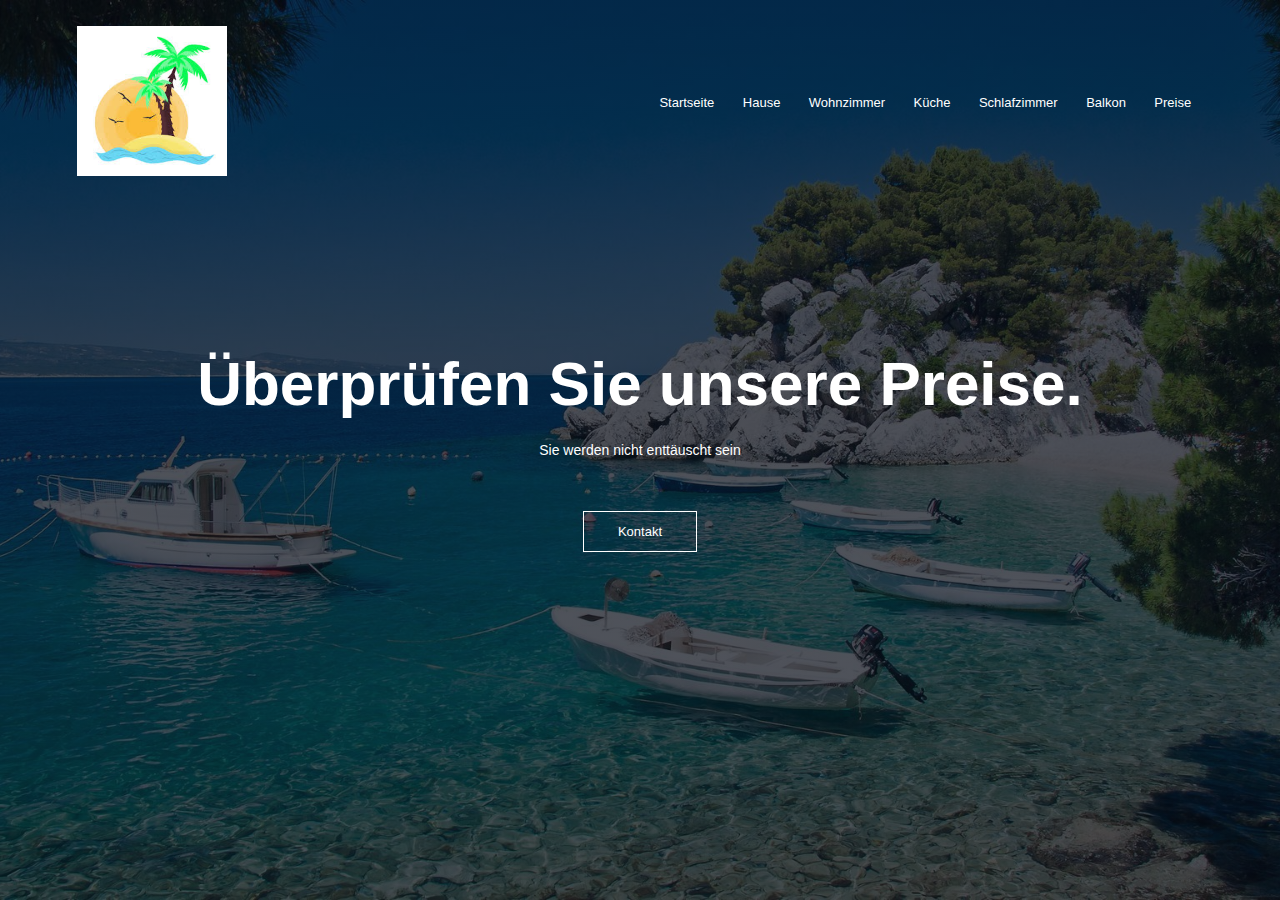
<file: index.html>
<!DOCTYPE html>
<html>
<head>
    <meta name="viewport" content="with=device-width, initial-scale=1.0">
    <title>Haris Zimmer</title>
    <link rel="stylesheet" href="style.css">
    <link rel="preconnect" href="https://fonts.gstatic.com">
    <link rel="preconnect" href="https://fonts.googleapis.com/css3?family=Poppins:wght@100;200;300;400;600;700&display=swap" rel="stylesheet">
    <link rel="stylesheet" href="https://stackpath.bootstrapcdn.com/font-awesome/4.7.0/css/font-awesome.min.css">
</head>
<body>
    <section class="header">
        <nav>
            <a href="index.html"><img src="Pictures/icon.jpg"></a>
            <div class="nav-links" id="navLinks">
                <i class="fa fa-times" onclick="hideMenu()"></i>
                <ul>
                    <li><a href="index.html">Startseite</a></li>
                    <li><a href="hause.html">Hause</a></li>
                    <li><a href="wohnzimmer.html">Wohnzimmer</a></li>
                    <li><a href="küche.html">Küche</a></li>
                    <li><a href="schlafzimmer.html">Schlafzimmer</a></li>
                    <li><a href="balkon.html">Balkon</a></li>
                    <li><a href="prices.html">Preise</a></li>
              </ul> 
            </div>
            <i class="fa fa-bars" onclick="showMenu()"></i>       
        </nav>

        <div class="text-box">
            <h1>Überprüfen Sie unsere Preise.</h1>
            <p>Sie werden nicht enttäuscht sein</p>
            <a href="kontakt.html" class="hero-btn">Kontakt</a>
        </div>

    </section>





<!---ADDING JAVASCRIPT CODE FUNCTION FOR BUTTONS-->
<script>

    var navLinks = document.getElementById("navLinks");
    function showMenu(){
        navLinks.style.right = "0"
    }
    function hideMenu(){
        navLinks.style.right = "-200px"
    }

</script>




</body>
</html>
</file>
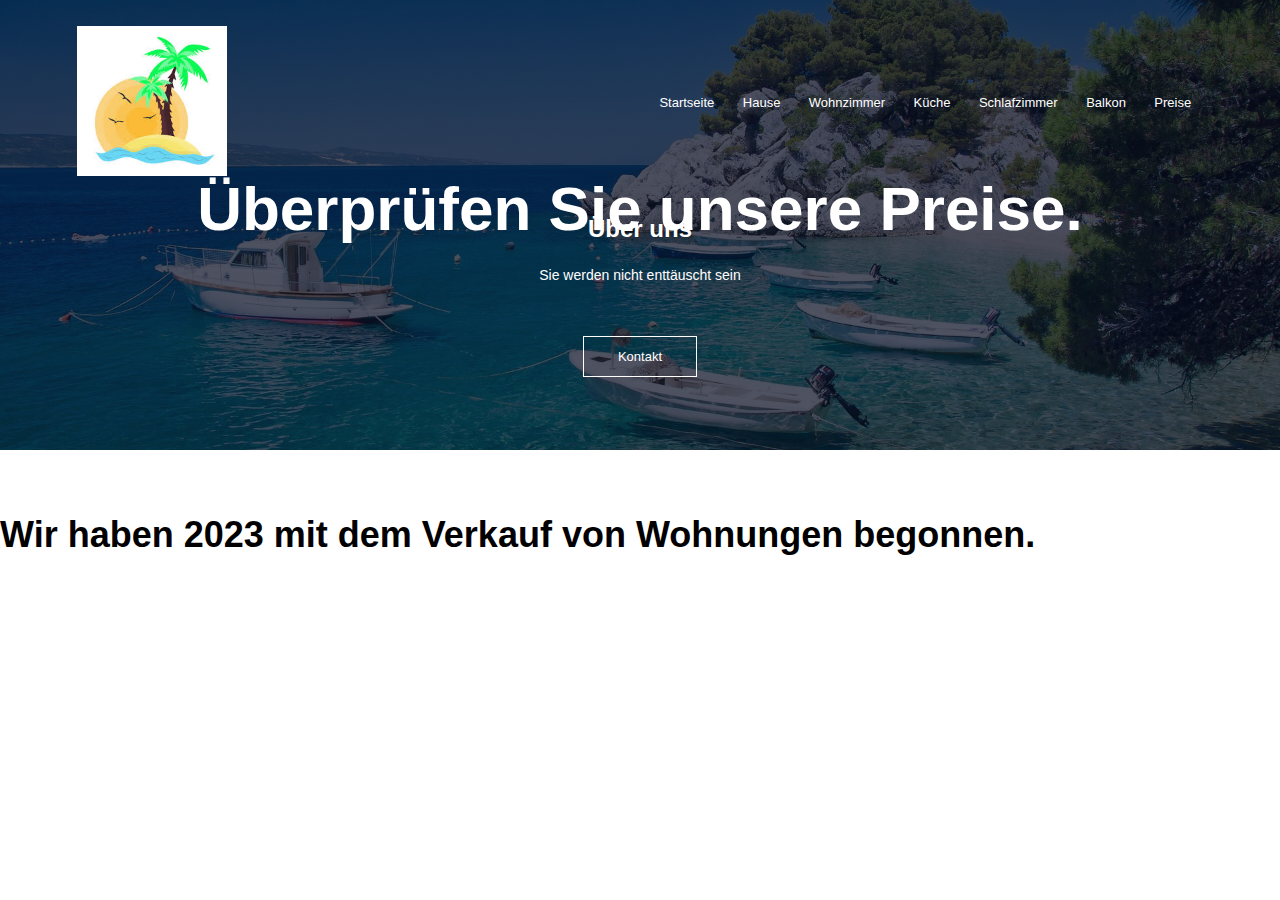
<file: about.html>
<!DOCTYPE html>
<html>
<head>
    <meta name="viewport" content="with=device-width, initial-scale=1.0">
    <title>Über uns</title>
    <link rel="stylesheet" href="style.css">
    <link rel="preconnect" href="https://fonts.gstatic.com">
    <link rel="preconnect" href="https://fonts.googleapis.com/css3?family=Poppins:wght@100;200;300;400;600;700&display=swap" rel="stylesheet">
    <link rel="stylesheet" href="https://stackpath.bootstrapcdn.com/font-awesome/4.7.0/css/font-awesome.min.css">
</head>
<body>
    <section class="sub-header">
        <nav>
            <a href="index.html"><img src="Pictures/icon.jpg"></a>
            <div class="nav-links" id="navLinks">
                <i class="fa fa-times" onclick="hideMenu()"></i>
                <ul>
                    <li><a href="index.html">Startseite</a></li>
                    <li><a href="hause.html">Hause</a></li>
                    <li><a href="wohnzimmer.html">Wohnzimmer</a></li>
                    <li><a href="küche.html">Küche</a></li>
                    <li><a href="schlafzimmer.html">Schlafzimmer</a></li>
                    <li><a href="balkon.html">Balkon</a></li>
                    <li><a href="prices.html">Preise</a></li>
              </ul> 
            </div>
            <i class="fa fa-bars" onclick="showMenu()"></i>       
        </nav>
        <div class="text-box">
            <h1>Überprüfen Sie unsere Preise.</h1>
            <p>Sie werden nicht enttäuscht sein</p>
            <a href="kontakt.html" class="hero-btn">Kontakt</a>
        </div>
        <h2>Über uns</h2>
    </section>
<!---- About Us Content ---->

<section class="about-us">

    <div class="row">
        <div class="about-col">
            <h1>Wir haben 2023 mit dem Verkauf von Wohnungen begonnen.</h1>
            <p></p>
            <a href=""></a>
        </div>
        <div class="about-col"></div>
    </div>
</section>
</body>
</html>
</file>
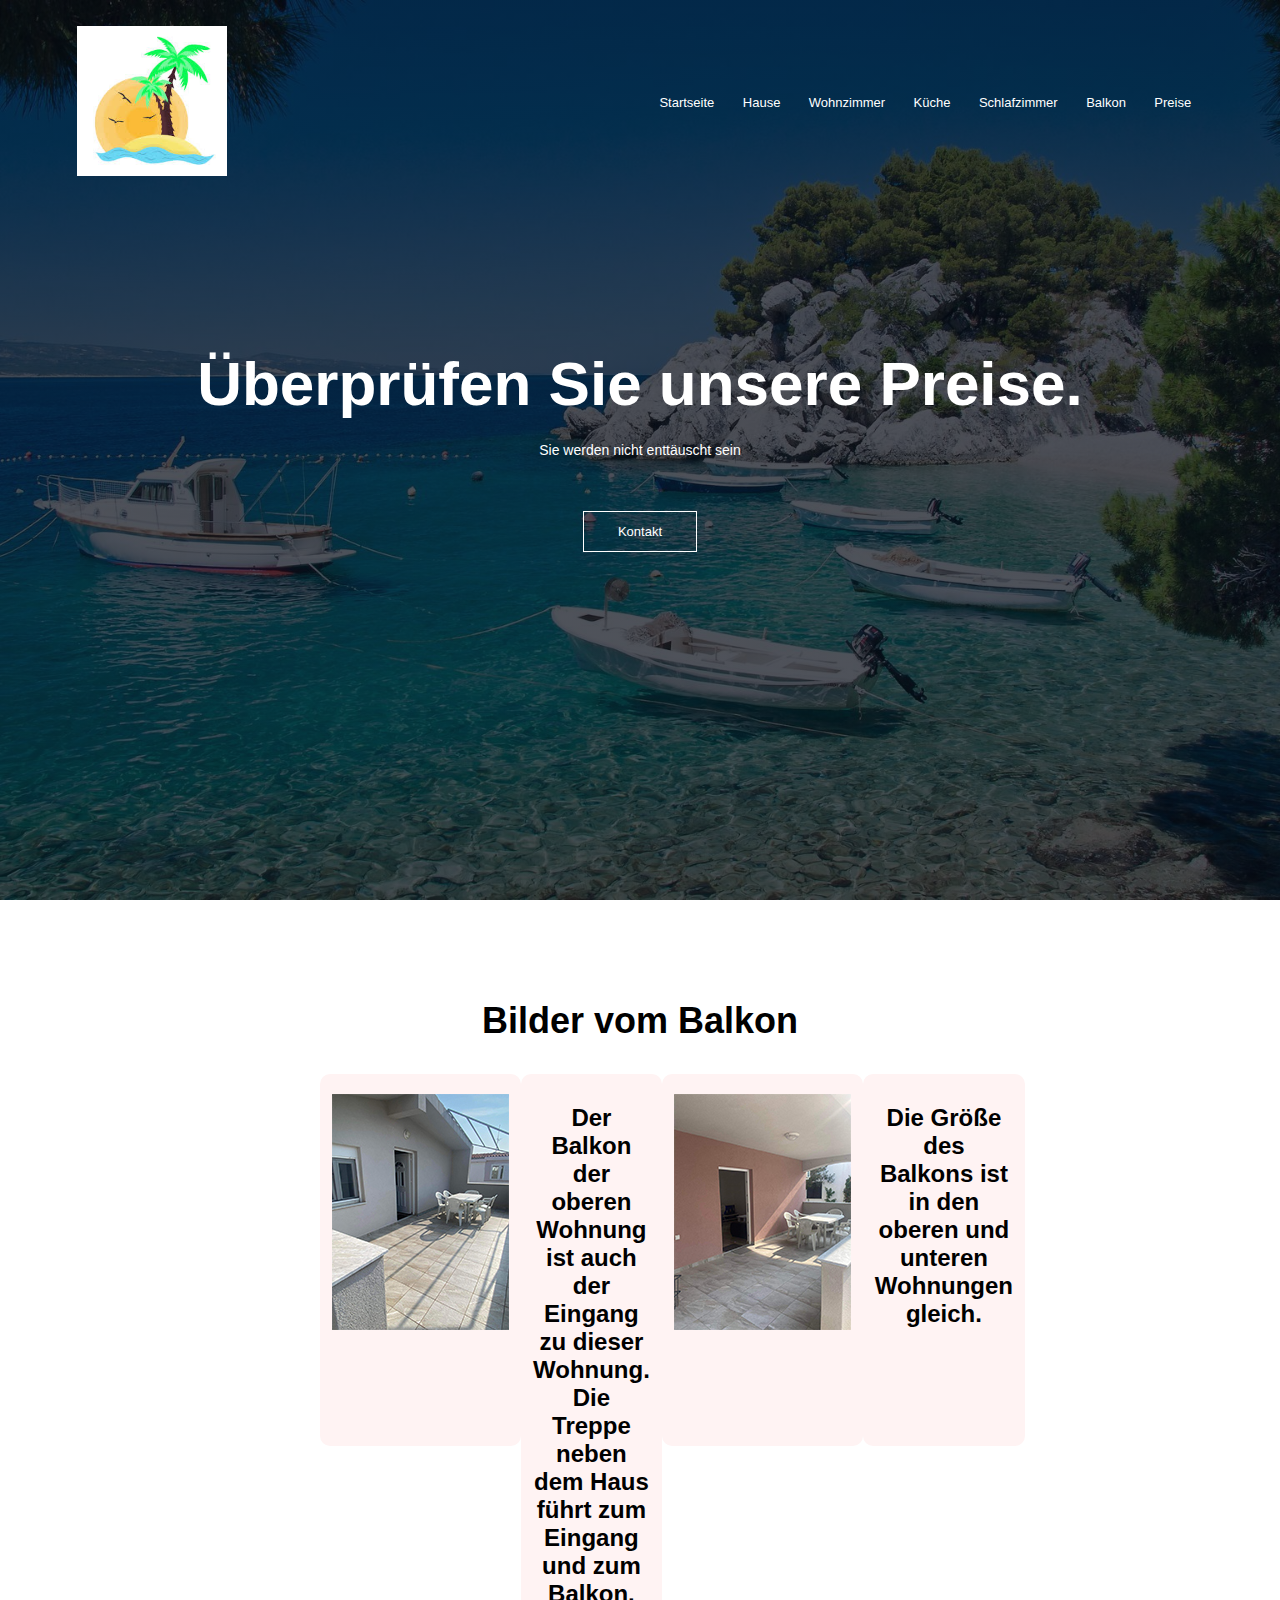
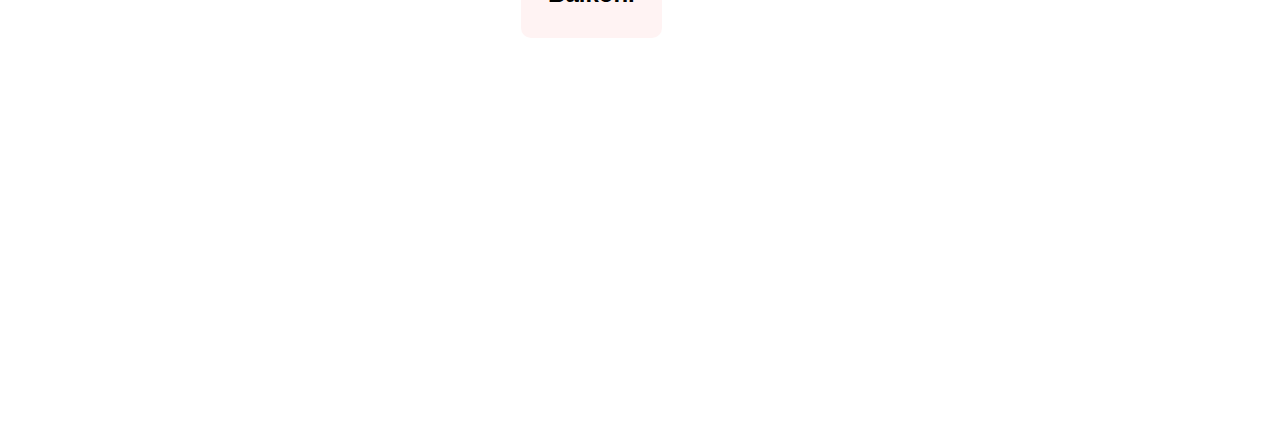
<file: balkon.html>
<!DOCTYPE html>
<html>
<head>
    <meta name="viewport" content="with=device-width, initial-scale=1.0">
    <title>Haris Zimmer</title>
    <link rel="stylesheet" href="style.css">
    <link rel="preconnect" href="https://fonts.gstatic.com">
    <link rel="preconnect" href="https://fonts.googleapis.com/css3?family=Poppins:wght@100;200;300;400;600;700&display=swap" rel="stylesheet">
    <link rel="stylesheet" href="https://stackpath.bootstrapcdn.com/font-awesome/4.7.0/css/font-awesome.min.css">
</head>
<body>
    <section class="header">
        <nav>
            <a href="index.html"><img src="Pictures/icon.jpg"></a>
            <div class="nav-links" id="navLinks">
                <i class="fa fa-times" onclick="hideMenu()"></i>
                <ul>
                    <li><a href="index.html">Startseite</a></li>
                    <li><a href="hause.html">Hause</a></li>
                    <li><a href="wohnzimmer.html">Wohnzimmer</a></li>
                    <li><a href="küche.html">Küche</a></li>
                    <li><a href="schlafzimmer.html">Schlafzimmer</a></li>
                    <li><a href="balkon.html">Balkon</a></li>
                    <li><a href="prices.html">Preise</a></li>
              </ul> 
            </div>
            <i class="fa fa-bars" onclick="showMenu()"></i>       
        </nav>

        <div class="text-box">
            <h1>Überprüfen Sie unsere Preise.</h1>
            <p>Sie werden nicht enttäuscht sein</p>
            <a href="kontakt.html" class="hero-btn">Kontakt</a>
        </div>

    </section>

<!----Balkon---->

<section class="balkon">
    <h1><b>Bilder vom Balkon</b></h1>

    <div class="row">
        <div class="balkon-col">
            <img src="Pictures/Balkon/Balkon.jpg">
        </div>
        <div class="balkon-col1">
            <h2>Der Balkon der oberen Wohnung ist auch der Eingang zu dieser Wohnung. Die Treppe neben dem Haus führt zum Eingang und zum Balkon.</h2>
        </div>
        <div class="balkon-col">
            <img src="Pictures/Balkon/Balkon1.jpg">
        </div>
        <div class="balkon-col2">
            <h2>Die Größe des Balkons ist in den oberen und unteren Wohnungen gleich.</h2>
        </div>
    </div>
</section>



</body>



<!---ADDING JAVASCRIPT CODE FUNCTION FOR BUTTONS-->
<script>

    var navLinks = document.getElementById("navLinks");
    function showMenu(){
        navLinks.style.right = "0"
    }
    function hideMenu(){
        navLinks.style.right = "-200px"
    }

</script>




</body>
</html>
</file>
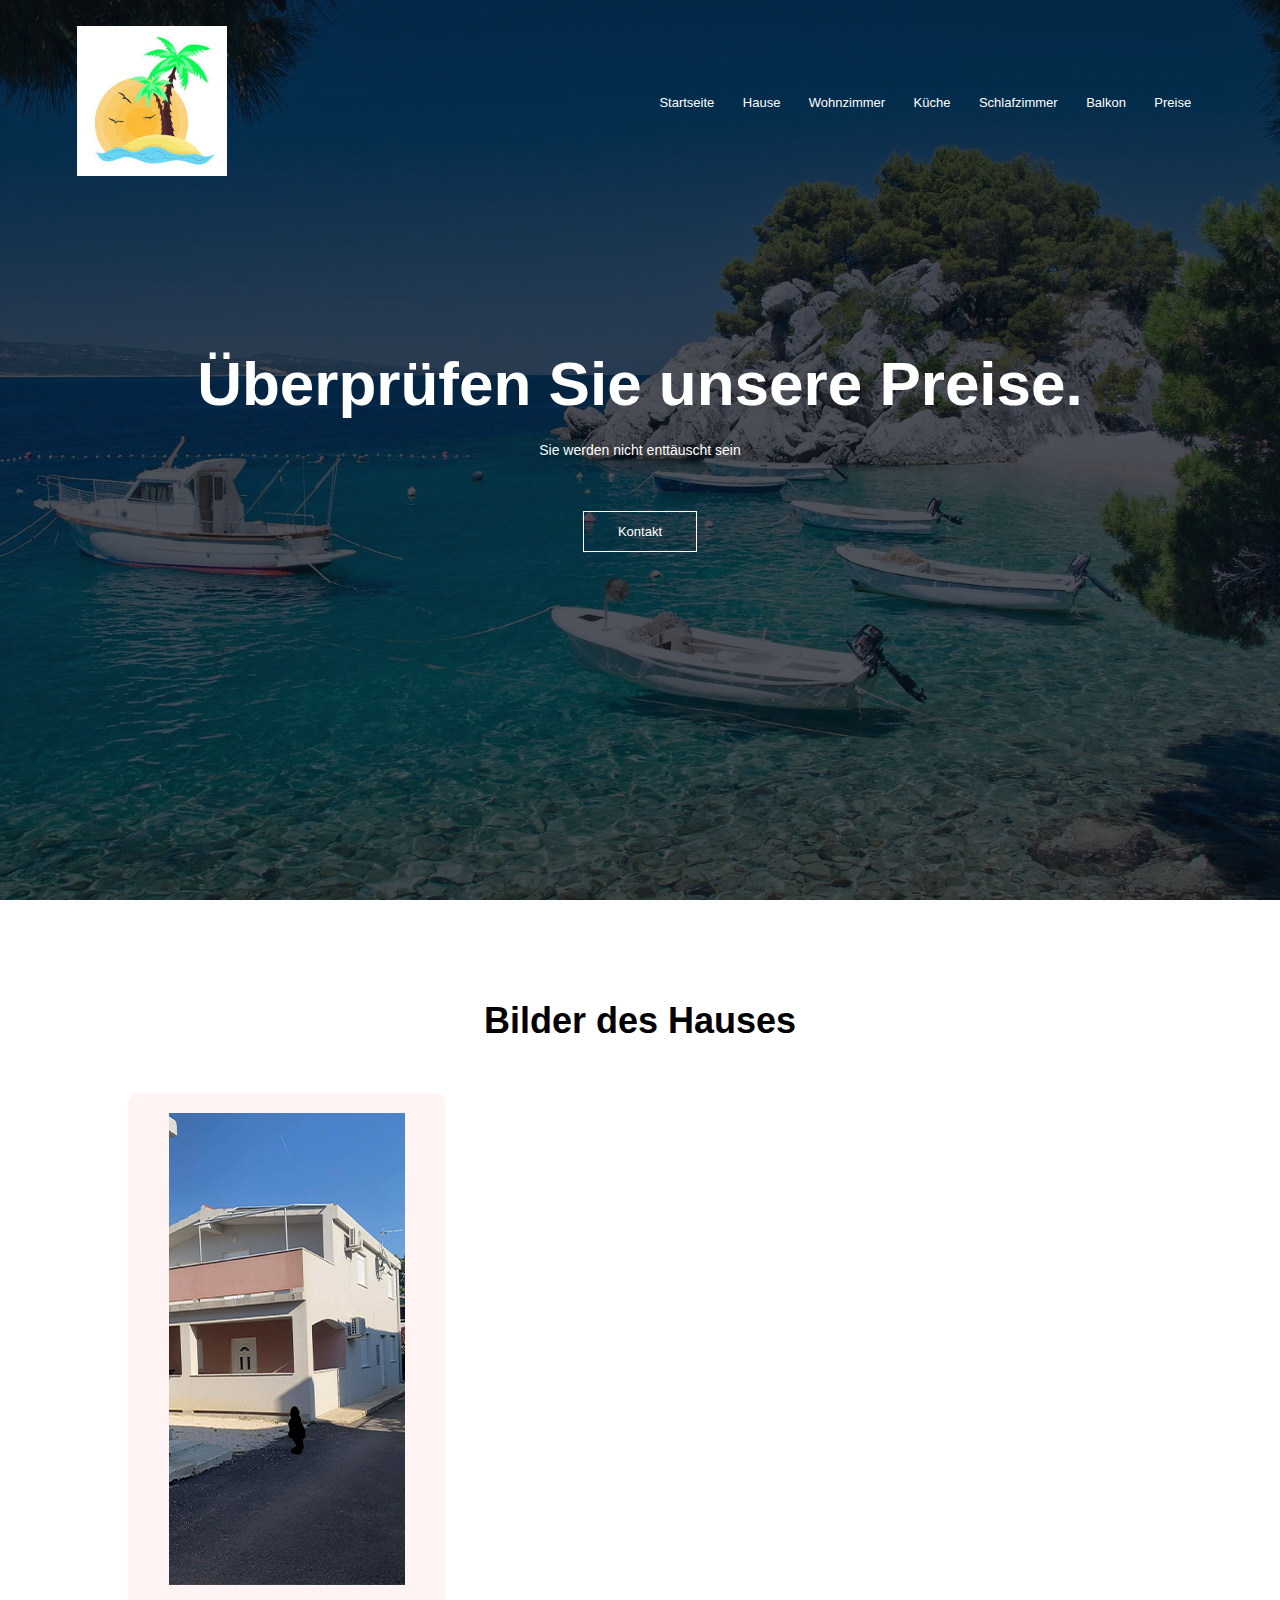
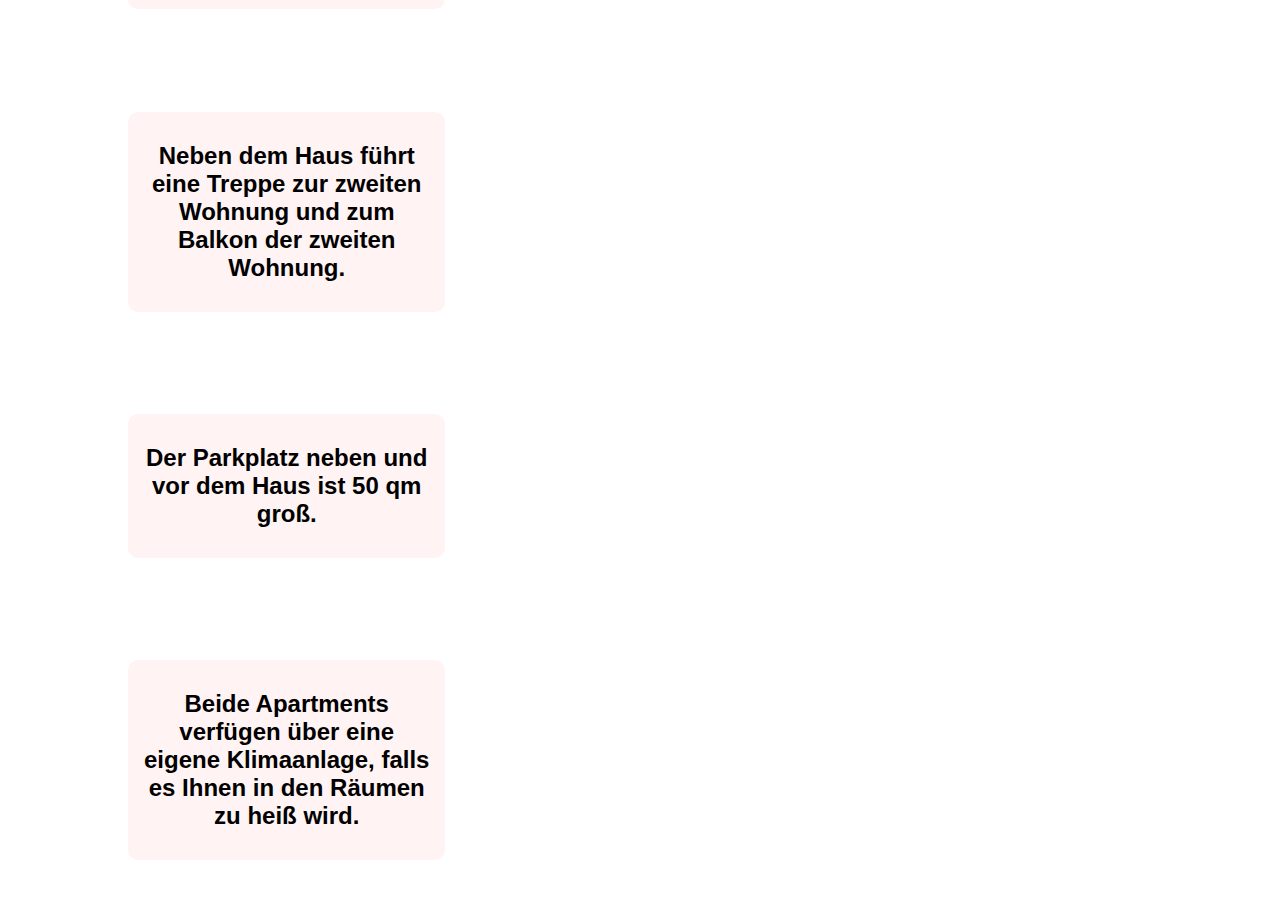
<file: hause.html>
<!DOCTYPE html>
<html>
<head>
    <meta name="viewport" content="with=device-width, initial-scale=1.0">
    <title>Haris Zimmer</title>
    <link rel="stylesheet" href="style.css">
    <link rel="preconnect" href="https://fonts.gstatic.com">
    <link rel="preconnect" href="https://fonts.googleapis.com/css3?family=Poppins:wght@100;200;300;400;600;700&display=swap" rel="stylesheet">
    <link rel="stylesheet" href="https://stackpath.bootstrapcdn.com/font-awesome/4.7.0/css/font-awesome.min.css">
</head>
<body>
    <section class="header">
        <nav>
            <a href="index.html"><img src="Pictures/icon.jpg"></a>
            <div class="nav-links" id="navLinks">
                <i class="fa fa-times" onclick="hideMenu()"></i>
                <ul>
                    <li><a href="index.html">Startseite</a></li>
                    <li><a href="hause.html">Hause</a></li>
                    <li><a href="wohnzimmer.html">Wohnzimmer</a></li>
                    <li><a href="küche.html">Küche</a></li>
                    <li><a href="schlafzimmer.html">Schlafzimmer</a></li>
                    <li><a href="balkon.html">Balkon</a></li>
                    <li><a href="prices.html">Preise</a></li>
              </ul> 
            </div>
            <i class="fa fa-bars" onclick="showMenu()"></i>       
        </nav>

        <div class="text-box">
            <h1>Überprüfen Sie unsere Preise.</h1>
            <p>Sie werden nicht enttäuscht sein</p>
            <a href="kontakt.html" class="hero-btn">Kontakt</a>
        </div>

    </section>

<!--Hause-->

<section class="hause">
    <h1>Bilder des Hauses</h1>

    <div class="row">
        <div class="hause-col"><img src="Pictures/Hause/House.jpg"></div>
    </div>
    <div class="row">
        <div class="hause-col"><h2>Neben dem Haus führt eine Treppe zur zweiten Wohnung und zum Balkon der zweiten Wohnung.</h2></div>
    </div>
    <div class="row">
        <div class="hause-col"><h2>Der Parkplatz neben und vor dem Haus ist 50 qm groß.</h2></div>
    </div>
    <div class="row">
        <div class="hause-col"><h2>Beide Apartments verfügen über eine eigene Klimaanlage, falls es Ihnen in den Räumen zu heiß wird.</h2></div>
    </div>
</section>







<!---ADDING JAVASCRIPT CODE FUNCTION FOR BUTTONS-->
<script>

    var navLinks = document.getElementById("navLinks");
    function showMenu(){
        navLinks.style.right = "0"
    }
    function hideMenu(){
        navLinks.style.right = "-200px"
    }

</script>




</body>
</html>
</file>
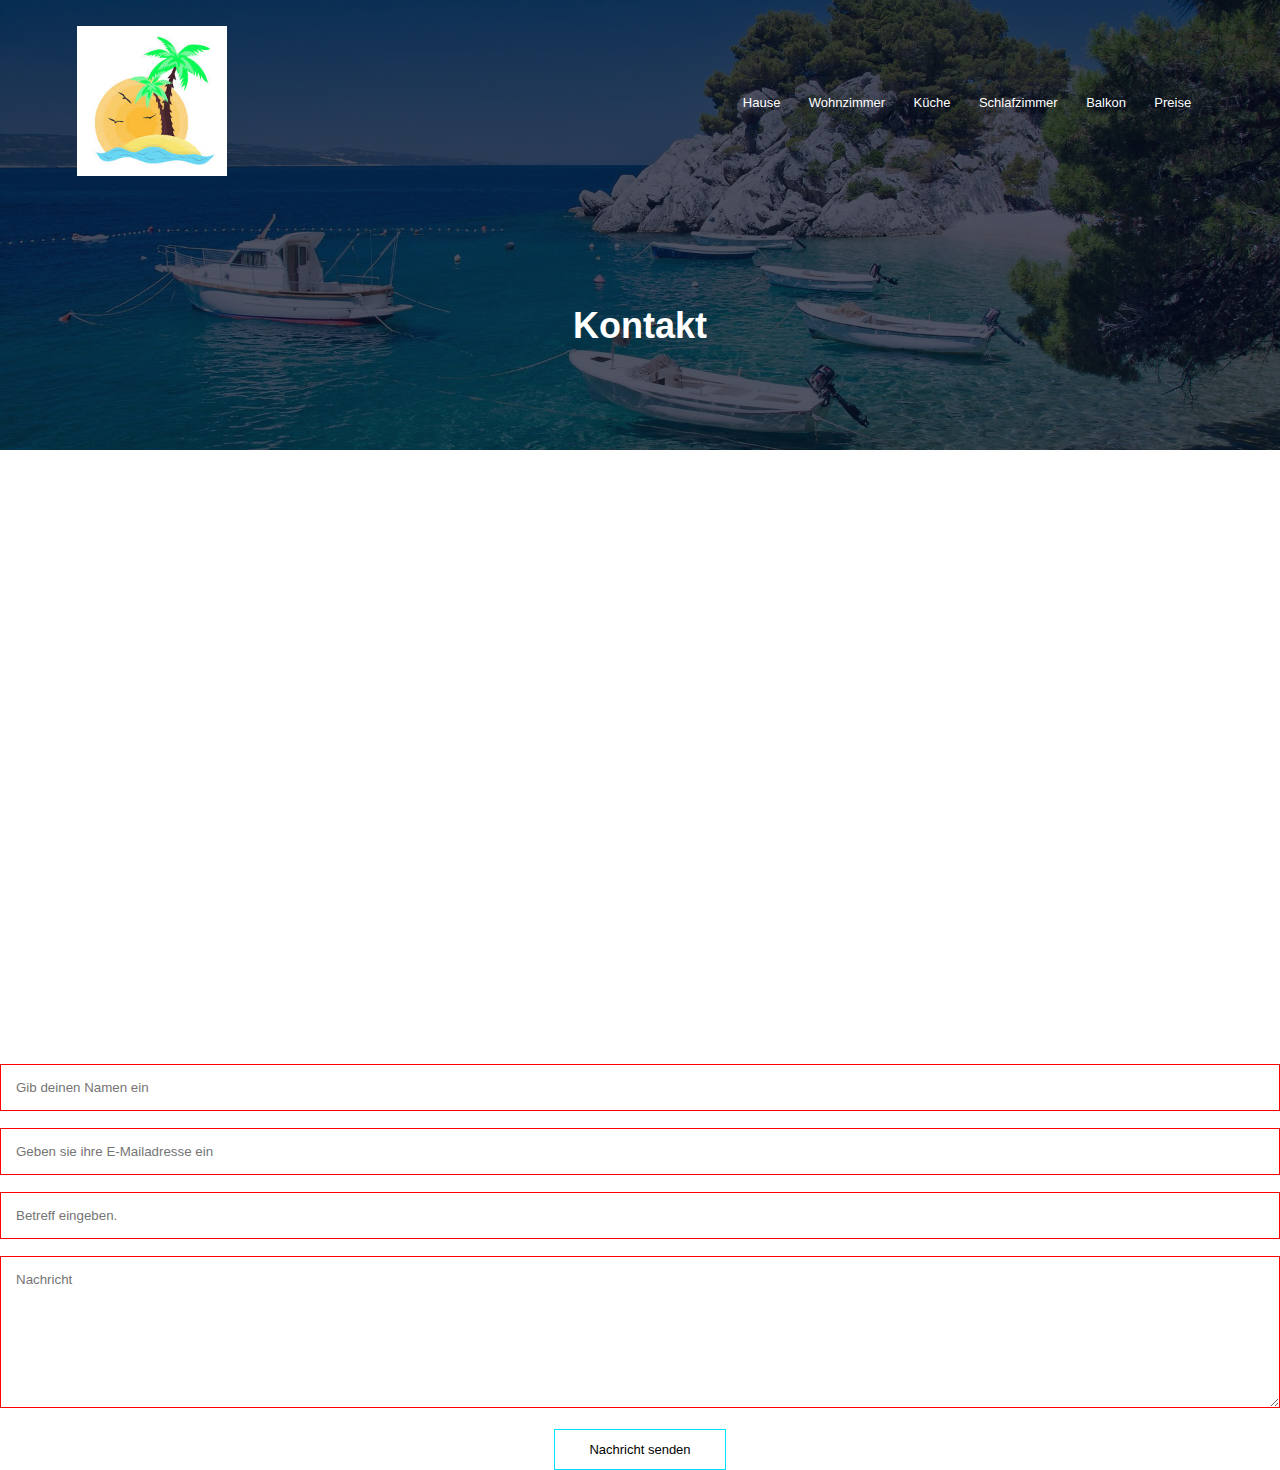
<file: kontakt.html>
<!DOCTYPE html>
<html>
<head>
    <meta name="viewport" content="with=device-width, initial-scale=1.0">
    <title>Über uns</title>
    <link rel="stylesheet" href="style.css">
    <link rel="preconnect" href="https://fonts.gstatic.com">
    <link rel="preconnect" href="https://fonts.googleapis.com/css3?family=Poppins:wght@100;200;300;400;600;700&display=swap" rel="stylesheet">
    <link rel="stylesheet" href="https://stackpath.bootstrapcdn.com/font-awesome/4.7.0/css/font-awesome.min.css">
</head>
<body>
    <section class="sub-header">
        <nav>
            <a href="index.html"><img src="Pictures/icon.jpg"></a>
            <div class="nav-links" id="navLinks">
                <i class="fa fa-times" onclick="hideMenu()"></i>
                <ul>
                    <li><a href="hause.html">Hause</a></li>
                    <li><a href="wohnzimmer.html">Wohnzimmer</a></li>
                    <li><a href="küche.html">Küche</a></li>
                    <li><a href="schlafzimmer.html">Schlafzimmer</a></li>
                    <li><a href="balkon.html">Balkon</a></li>
                    <li><a href="prices.html">Preise</a></li>
              </ul> 
            </div>
            <i class="fa fa-bars" onclick="showMenu()"></i>       
        </nav>
        <h1>Kontakt</h1>
    </section>
<!---- Kontakt ---->

<section class="kontakt">

    <iframe src="https://www.google.com/maps/embed?pb=1m18!1m12!1m3!1d31105.73159475817!2d77.67501137986149!3d12.95799701533806!2m3!1f0!2f0!3f0!3m2!1i1024!2i768!4f13.1!3m3!1m2!1s0x3bae1670c9b44e6d%3AOxf8dfc3e8517e4feO!2sCroatia%2C%20Nin!5e0!3m2!1sen!2sin!4v161607075040!5m2!1sen!2sin" width="600" height="450" style="border: 0;" allowfullscreen="" loading="lazy"></iframe>
</section>

<section class="kontakt-us">
        <div class="kontakt-col">

            <form action="form-handler.php" method="post">
                <input type="text" name="name" placeholder="Gib deinen Namen ein" required>
                <input type="email" name="visitor-email" placeholder="Geben sie ihre E-Mailadresse ein" required>
                <input type="text" name="subject" placeholder="Betreff eingeben." required>
                <textarea rows="8" name="message" placeholder="Nachricht"></textarea>
                <div class="kontakt-btn">
                    <button type="submit" class="hero-btn1 red-btn">Nachricht senden</button>
                </div>
            </form>
        </div>
</section>
</body>
</html>
</file>
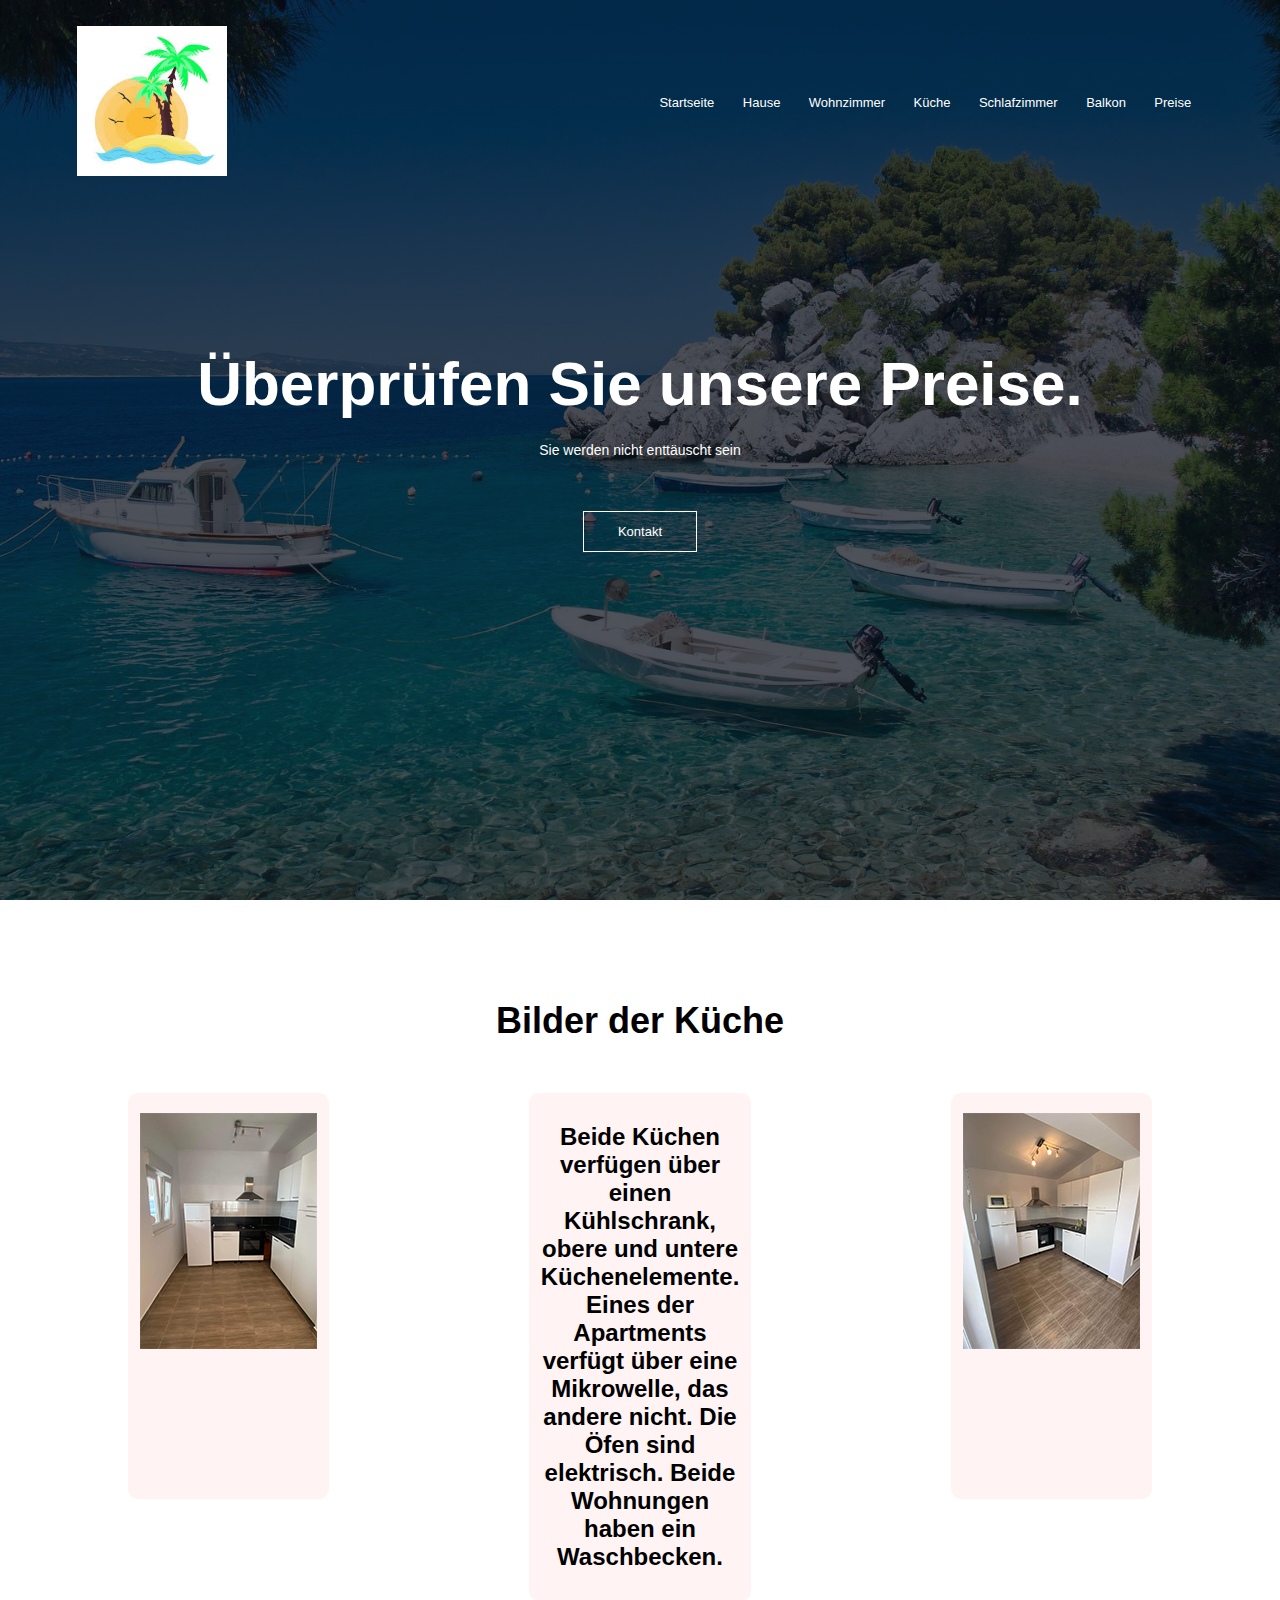
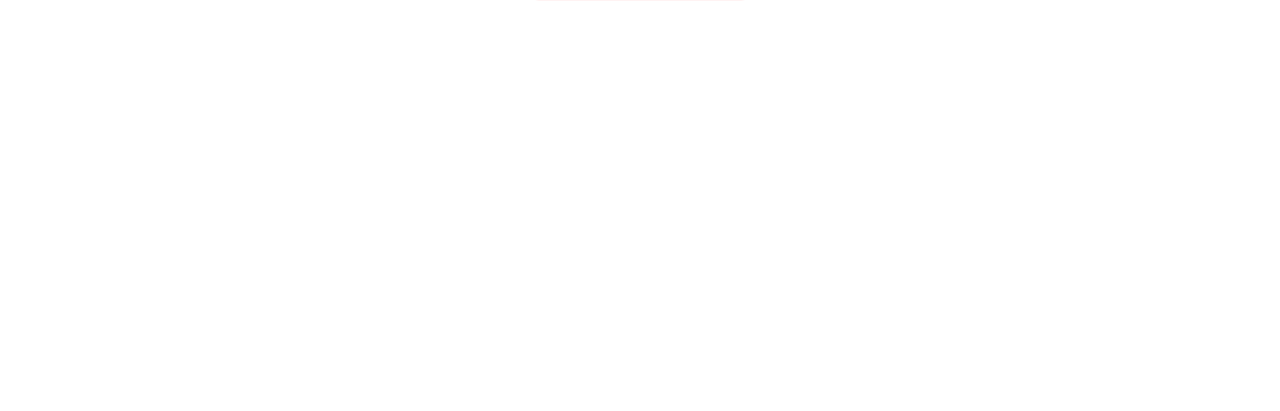
<file: küche.html>
<!DOCTYPE html>
<html>
<head>
    <meta name="viewport" content="with=device-width, initial-scale=1.0">
    <title>Haris Zimmer</title>
    <link rel="stylesheet" href="style.css">
    <link rel="preconnect" href="https://fonts.gstatic.com">
    <link rel="preconnect" href="https://fonts.googleapis.com/css3?family=Poppins:wght@100;200;300;400;600;700&display=swap" rel="stylesheet">
    <link rel="stylesheet" href="https://stackpath.bootstrapcdn.com/font-awesome/4.7.0/css/font-awesome.min.css">
</head>
<body>
    <section class="header">
        <nav>
            <a href="index.html"><img src="Pictures/icon.jpg"></a>
            <div class="nav-links" id="navLinks">
                <i class="fa fa-times" onclick="hideMenu()"></i>
                <ul>
                    <li><a href="index.html">Startseite</a></li>
                    <li><a href="hause.html">Hause</a></li>
                    <li><a href="wohnzimmer.html">Wohnzimmer</a></li>
                    <li><a href="küche.html">Küche</a></li>
                    <li><a href="schlafzimmer.html">Schlafzimmer</a></li>
                    <li><a href="balkon.html">Balkon</a></li>
                    <li><a href="prices.html">Preise</a></li>
              </ul> 
            </div>
            <i class="fa fa-bars" onclick="showMenu()"></i>       
        </nav>

        <div class="text-box">
            <h1>Überprüfen Sie unsere Preise.</h1>
            <p>Sie werden nicht enttäuscht sein</p>
            <a href="kontakt.html" class="hero-btn">Kontakt</a>
        </div>

    </section>

<!----Kuche---->

<section class="kuche">
    <h1><b>Bilder der Küche</b></h1>

    <div class="row">
        <div class="kuche-col">
            <img src="Pictures/Kuche/Kuche.jpg">
        </div>
        <div class="kuche-col1">
            <h2>Beide Küchen verfügen über einen Kühlschrank, obere und untere Küchenelemente. Eines der Apartments verfügt über eine Mikrowelle, das andere nicht. Die Öfen sind elektrisch. Beide Wohnungen haben ein Waschbecken.</h2>
        </div>
        <div class="kuche-col">
            <img src="Pictures/Kuche/Kuche1.jpg">
        </div>
    </div>
</section>





<!---ADDING JAVASCRIPT CODE FUNCTION FOR BUTTONS-->
<script>

    var navLinks = document.getElementById("navLinks");
    function showMenu(){
        navLinks.style.right = "0"
    }
    function hideMenu(){
        navLinks.style.right = "-200px"
    }

</script>




</body>
</html>
</file>
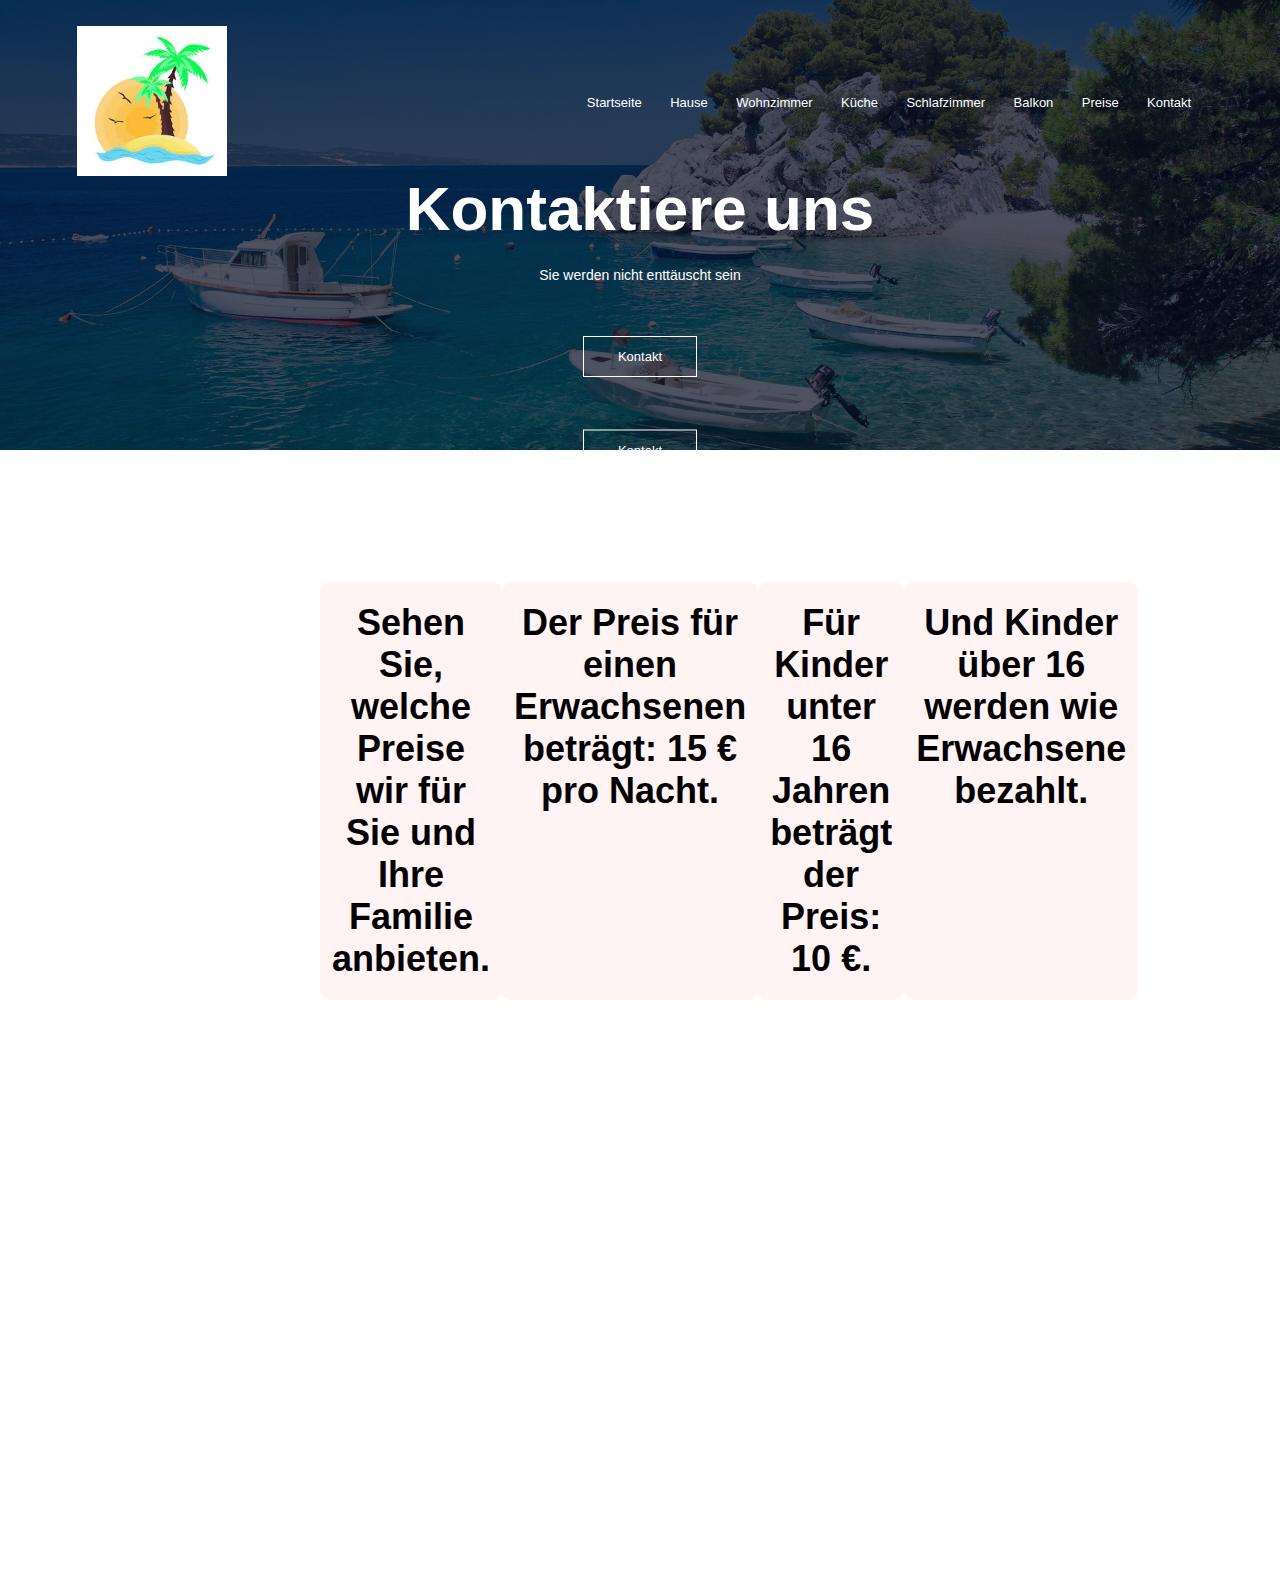
<file: prices.html>
<!DOCTYPE html>
<html>
<head>
    <meta name="viewport" content="with=device-width, initial-scale=1.0">
    <title>Über uns</title>
    <link rel="stylesheet" href="style.css">
    <link rel="preconnect" href="https://fonts.gstatic.com">
    <link rel="preconnect" href="https://fonts.googleapis.com/css3?family=Poppins:wght@100;200;300;400;600;700&display=swap" rel="stylesheet">
    <link rel="stylesheet" href="https://stackpath.bootstrapcdn.com/font-awesome/4.7.0/css/font-awesome.min.css">
</head>
<body>
    <section class="sub-header">
        <nav>
            <a href="index.html"><img src="Pictures/icon.jpg"></a>
            <div class="nav-links" id="navLinks">
                <i class="fa fa-times" onclick="hideMenu()"></i>
                <ul>
                    <li><a href="index.html">Startseite</a></li>
                    <li><a href="hause.html">Hause</a></li>
                    <li><a href="wohnzimmer.html">Wohnzimmer</a></li>
                    <li><a href="küche.html">Küche</a></li>
                    <li><a href="schlafzimmer.html">Schlafzimmer</a></li>
                    <li><a href="balkon.html">Balkon</a></li>
                    <li><a href="prices.html">Preise</a></li>
                    <li><a href="kontakt.html">Kontakt</a></li>
              </ul> 
            </div>
            <i class="fa fa-bars" onclick="showMenu()"></i>       
        </nav>
        <div class="text-box">
            <h1>Kontaktiere uns</h1>
            <p>Sie werden nicht enttäuscht sein</p>
            <a href="kontakt.html" class="hero-btn">Kontakt</a>
        </div>
    </section>
<!---- Price ---->

<section class="price">

    <div class="row">
        <div class="price-col">
            <h1>Sehen Sie, welche Preise wir für Sie und Ihre Familie anbieten.</h1>
            <a href=""></a>
        </div>
        <div class="price-col1">
            <h1>Der Preis für einen Erwachsenen beträgt: 15 € pro Nacht.</h1>
            <a href=""></a>
        </div>
        <div class="price-col2">
            <h1>Für Kinder unter 16 Jahren beträgt der Preis: 10 €.</h1>
            <a href=""></a>
        </div>
        <div class="price-col3">
            <h1>Und Kinder über 16 werden wie Erwachsene bezahlt.</h1>
            <a href=""></a>
        </div>
        <div class="about-col"></div>
    </div>
    <div class="text-box">
        <a href="" class="hero-btn" src="">Kontakt</a>
    </div>
</section>
</body>
</html>
</file>
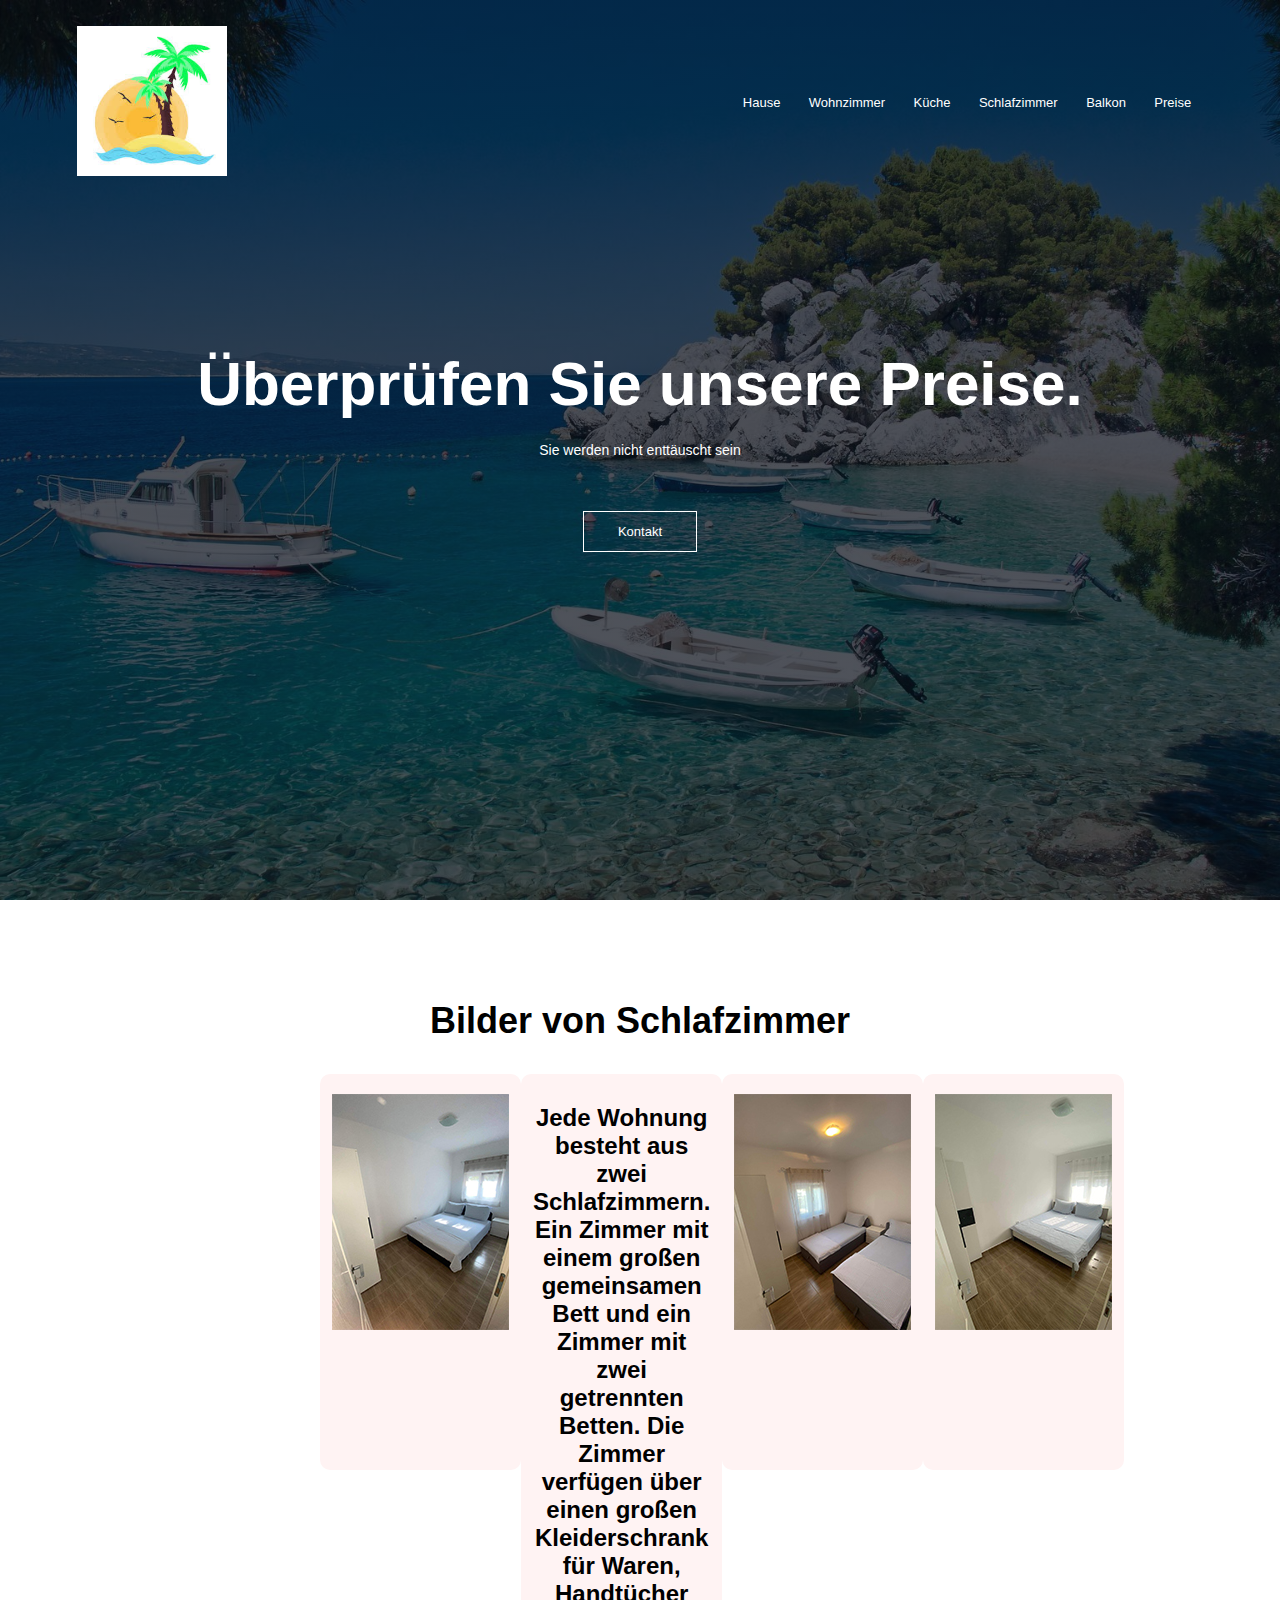
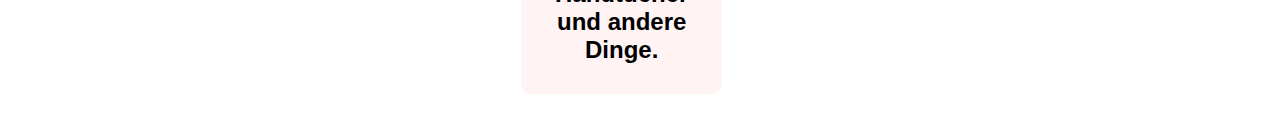
<file: schlafzimmer.html>
<!DOCTYPE html>
<html>
<head>
    <meta name="viewport" content="with=device-width, initial-scale=1.0">
    <title>Haris Zimmer</title>
    <link rel="stylesheet" href="style.css">
    <link rel="preconnect" href="https://fonts.gstatic.com">
    <link rel="preconnect" href="https://fonts.googleapis.com/css3?family=Poppins:wght@100;200;300;400;600;700&display=swap" rel="stylesheet">
    <link rel="stylesheet" href="https://stackpath.bootstrapcdn.com/font-awesome/4.7.0/css/font-awesome.min.css">
</head>
<body>
    <section class="header">
        <nav>
            <a href="index.html"><img src="Pictures/icon.jpg"></a>
            <div class="nav-links" id="navLinks">
                <i class="fa fa-times" onclick="hideMenu()"></i>
                <ul>
                    <li><a href="hause.html">Hause</a></li>
                    <li><a href="wohnzimmer.html">Wohnzimmer</a></li>
                    <li><a href="küche.html">Küche</a></li>
                    <li><a href="schlafzimmer.html">Schlafzimmer</a></li>
                    <li><a href="balkon.html">Balkon</a></li>
                    <li><a href="prices.html">Preise</a></li>
              </ul> 
            </div>
            <i class="fa fa-bars" onclick="showMenu()"></i>       
        </nav>

        <div class="text-box">
            <h1>Überprüfen Sie unsere Preise.</h1>
            <p>Sie werden nicht enttäuscht sein</p>
            <a href="kontakt.html" class="hero-btn">Kontakt</a>
        </div>

    </section>



<!----Schlafzimmer---->

<section class="schlafzimmer">
    <h1><b>Bilder von Schlafzimmer<b></h1>

        <div class="row">
            <div class="schlafzimmer-col">
                <img src="Pictures/Schlafzimmer/Schlafzimmer.jpg">
            </div>
            <div class="schlafzimmer-col1">
                <h2>Jede Wohnung besteht aus zwei Schlafzimmern. Ein Zimmer mit einem großen gemeinsamen Bett und ein Zimmer mit zwei getrennten Betten. Die Zimmer verfügen über einen großen Kleiderschrank für Waren, Handtücher und andere Dinge.</h2>
            </div>
            <div class="schlafzimmer-col">
                <img src="Pictures/Schlafzimmer/Schlafzimmer2.jpg">
            </div>
            <div class="schlafzimmer-col">
                <img src="Pictures/Schlafzimmer/Schlafzimmer.3.jpg">
            </div>
        </div>
</section>


<!---ADDING JAVASCRIPT CODE FUNCTION FOR BUTTONS-->
<script>

    var navLinks = document.getElementById("navLinks");
    function showMenu(){
        navLinks.style.right = "0"
    }
    function hideMenu(){
        navLinks.style.right = "-200px"
    }

</script>




</body>
</html>
</file>
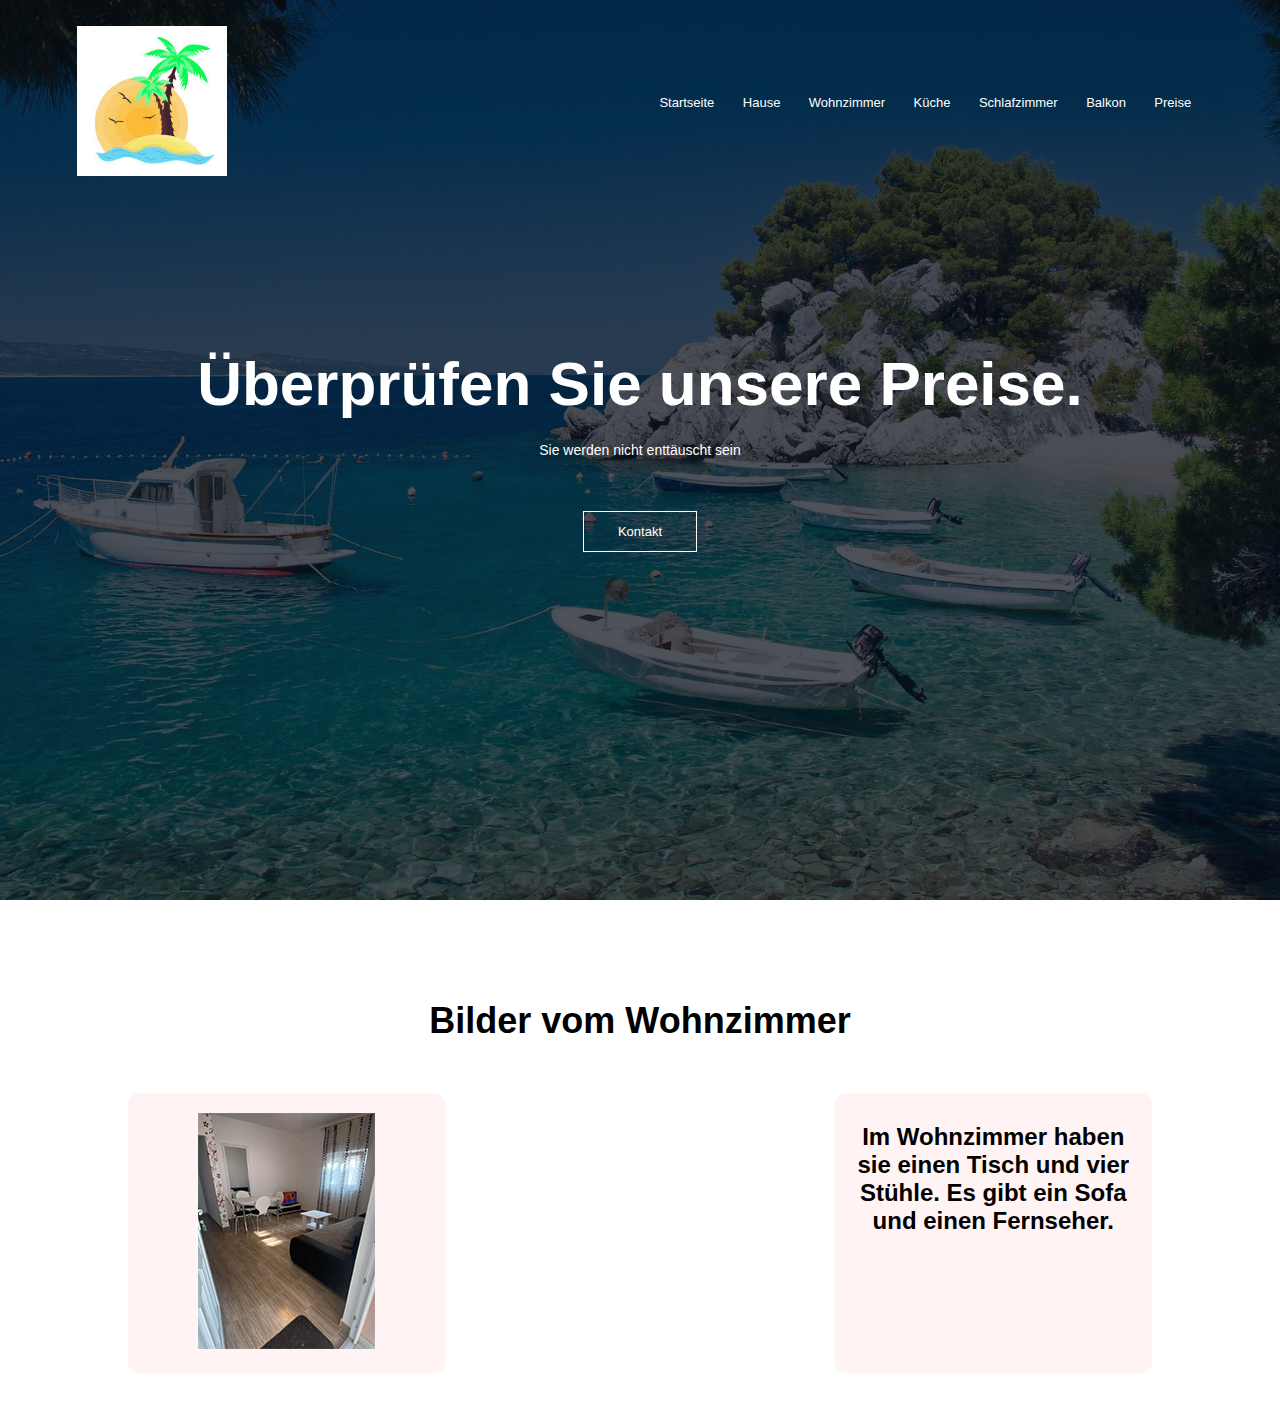
<file: wohnzimmer.html>
<!DOCTYPE html>
<html>
<head>
    <meta name="viewport" content="with=device-width, initial-scale=1.0">
    <title>Haris Zimmer</title>
    <link rel="stylesheet" href="style.css">
    <link rel="preconnect" href="https://fonts.gstatic.com">
    <link rel="preconnect" href="https://fonts.googleapis.com/css3?family=Poppins:wght@100;200;300;400;600;700&display=swap" rel="stylesheet">
    <link rel="stylesheet" href="https://stackpath.bootstrapcdn.com/font-awesome/4.7.0/css/font-awesome.min.css">
</head>
<body>
    <section class="header">
        <nav>
            <a href="index.html"><img src="Pictures/icon.jpg"></a>
            <div class="nav-links" id="navLinks">
                <i class="fa fa-times" onclick="hideMenu()"></i>
                <ul>
                    <li><a href="index.html">Startseite</a></li>
                    <li><a href="hause.html">Hause</a></li>
                    <li><a href="wohnzimmer.html">Wohnzimmer</a></li>
                    <li><a href="küche.html">Küche</a></li>
                    <li><a href="schlafzimmer.html">Schlafzimmer</a></li>
                    <li><a href="balkon.html">Balkon</a></li>
                    <li><a href="prices.html">Preise</a></li>
              </ul> 
            </div>
            <i class="fa fa-bars" onclick="showMenu()"></i>       
        </nav>

        <div class="text-box">
            <h1>Überprüfen Sie unsere Preise.</h1>
            <p>Sie werden nicht enttäuscht sein</p>
            <a href="kontakt.html" class="hero-btn">Kontakt</a>
        </div>

    </section>


<!-----Wohnzimmer------>


<section class="wohnzimmer">
    <h1><b>Bilder vom Wohnzimmer<b></h1>

        <div class="row">
            <div class="wohnzimmer-col">
                <img src="Pictures/Wohnzimmer/Wohnzimmer.jpg">
            </div>
            <div class="wohnzimmer-col">
                <h2>Im Wohnzimmer haben sie einen Tisch und vier Stühle. Es gibt ein Sofa und einen Fernseher.</h2>
            </div>
        </div>

</section>




<!---ADDING JAVASCRIPT CODE FUNCTION FOR BUTTONS-->
<script>

    var navLinks = document.getElementById("navLinks");
    function showMenu(){
        navLinks.style.right = "0"
    }
    function hideMenu(){
        navLinks.style.right = "-200px"
    }

</script>




</body>
</html>
</file>
<file: style.css>
*{
    margin: 0;
    padding: 0;
    font-family: 'Poppins', sans-serif;
}
.header{
    min-height: 100vh;
    width: 100%;
    background-image: linear-gradient(rgba(4,9,20,0.7),rgba(4,9,20,0.7)),url(Pictures/background.jpg);
    background-position: center;
    background-size: cover;
    position: relative;
}
nav{
    display: flex;
    padding: 2% 6%;
    justify-content: space-between;
    align-items: center;
}
nav img{
    width: 150px;

}
.nav-links{
    flex: 1;
    text-align: right;
}
.nav-links ul li{
    list-style: none;
    display: inline-block;
    padding: 8px 12px;
    position: relative;   
}
.nav-links ul li a{
    color: #fff;
    text-decoration: none;
    font-size: 13px;
}
.nav-links ul li::after{
    content: '';
    width: 0%;
    height: 2px;
    background: #00e1ff;
    display: block;
    margin: auto;
    transition: 0.5s;
}
.nav-links ul li:hover::after{
    width: 100%;
}
.text-box{
    width: 90%;
    color: #fff;
    position: absolute;
    top: 50%;
    left: 50%;
    transform: translate(-50%,-50%);
    text-align: center;
}
.text-box h1{
    font-size: 62px;
}
.text-box p{
    margin: 10px 0 40px;
    font-size: 14px;
    color: #fff;
}
.hero-btn{
    display: inline-block;
    text-decoration: none;
    color: #fff;
    border: 1px solid #fff;
    padding: 12px 34px;
    font-size: 13px;
    background: transparent;
    position: relative;
    cursor: pointer;
}
.hero-btn:hover{
    border: 1px solid #00e1ff;
    background: #00e1ff;
    transition: 1.3s;
}

nav .fa{
    display: none;
}

@media(max-width: 700px){
    .text-box h1{
        font-size: 20px;
    }
    .nav-links ul li{
        display: block;
    }
    .nav-links{
        position: absolute;
        background: #00e1ff;
        height: 100vh;
        width: 200px;
        top: 0;
        right: -200px;
        text-align: left;
        z-index: 2;
        transition: 1s;
    }
    nav .fa{
        display: block;
        color: #fff;
        margin: 10px;
        font-size: 22px;
        cursor: pointer;
    }
    .nav-links ul{
        padding: 30px;
    }
}

/*----- hause -----*/

.hause{
    width: 80%;
    margin: auto;
    text-align: center;
    padding-top: 100px;
}
h1{
    font-size: 36px;
    font-weight: 600;
}

p{
    color: #fff;
    font-size: 14px;
    font-weight: 300;
    line-height: 22px;
    padding: 10px;
}

.row{
    margin-top: 5%;
    display: flex;
    justify-content: space-between;
}

.hause-col{
    flex-basis: 31%;
    background: #fff3f3;
    border-radius: 10px;
    margin-bottom: 5%;
    padding: 20px 12px;
    box-sizing: border-box;
    transition: 1.5;
}
h2{
    text-align: center;
    font-weight: 600;
    margin: 10px 0;
}
.hause-col:hover{
    box-shadow: 0 0 20px 0px rgba(0,0,0,0.2);
}
@media(max-width: 700px){
    .row{
        flex-direction: column;
    }
}

/*---wohnzimmer---*/

.wohnzimmer{
    width: 80%;
    margin: auto;
    text-align: center;
    padding-top: 100px;
}

.row{
    margin-top: 5%;
    display: flex;
    justify-content: space-between;
}

.wohnzimmer-col{
    flex-basis: 31%;
    background: #fff3f3;
    border-radius: 10px;
    margin-bottom: 5%;
    padding: 20px 12px;
    box-sizing: border-box;
    transition: 1.5;    
}
.wohnzimmer-col:hover{
    box-shadow: 0 0 20px 0px rgba(0,0,0,0.2);
}


/*---Kuche---*/

.kuche{
    width: 80%;
    margin: auto;
    text-align: center;
    padding-top: 100px;
}

.row{
    margin-top: 5%;
    display: flex;
    justify-content: space-between;
}

.kuche-col1{
    flex-basis: 31px;
    background: #fff3f3;
    border-radius: 10px;
    margin-bottom: 40%;
    padding: 20px 12px;
    box-sizing: border-box;
    transition: 1.5;
}
.kuche-col{
    flex-basis: 31px;
    background: #fff3f3;
    border-radius: 10px;
    margin-bottom: 50%;
    padding: 20px 12px;
    box-sizing: border-box;
    transition: 1.5;
}
.kuche-col:hover{
    box-shadow: 0 0 20px 0px rgba(0,0,0,0.2);
}
.kuche-col1:hover{
    box-shadow: 0 0 20px 0px rgba(0,0,0,0.2);
}


/*---Schlafzimmer---*/

.schlafzimmer{
    width: 50%;
    margin: auto;
    text-align: center;
    padding-top: 100px;
}

.row{
    margin-top: 5%;
    display: flex;
    justify-content: space-between;
}

.schlafzimmer-col{
    flex-basis: 31px;
    background: #fff3f3;
    border-radius: 10px;
    margin-bottom: 40%;
    padding: 20px 12px;
    box-sizing: border-box;
    transition: 1.5s;
}
.schlafzimmer-col1{
    flex-basis: 31px;
    background: #fff3f3;
    border-radius: 10px;
    margin-bottom: 5%;
    padding: 20px 12px;
    box-sizing: border-box;
    transition: 1.5s;
}
.schlafzimmer-col:hover{
    box-shadow: 0 0 20px 0px rgba(0,0,0,0.2);
}
.schlafzimmer-col1:hover{
    box-shadow: 0 0 20px 0px rgba(0,0,0,0.2);
}


/*---Balkon---*/

.balkon{
    width: 50%;
    margin: auto;
    text-align: center;
    padding-top: 100px;
}
.row{
    margin-top: 5%;
    display: flex;
    justify-content: space-between;
}

.balkon-col{
    flex-basis: 31px;
    background: #fff3f3;
    border-radius: 10px;
    margin-bottom: 90%;
    padding: 20px 12px;
    box-sizing: border-box;
    transition: 1.5s;
}
.balkon-col1{
    flex-basis: 31px;
    background: #fff3f3;
    border-radius: 10px;
    margin-bottom: 60%;
    padding: 20px 12px;
    box-sizing: border-box;
    transition: 1.5s;
}
.balkon-col2{
    flex-basis: 31px;
    background: #fff3f3;
    border-radius: 10px;
    margin-bottom: 90%;
    padding: 20px 12px;
    box-sizing: border-box;
    transition: 1.5s;
}
.balkon-col:hover{
    box-shadow: 0 0 20px 0px rgba(0,0,0,0.2)
}
.balkon-col1:hover{
    box-shadow: 0 0 20px 0px rgba(0,0,0,0.2)
}
.balkon-col2:hover{
    box-shadow: 0 0 20px 0px rgba(0,0,0,0.2);
}



/*---- About Us Page ----*/

.sub-header{
    height: 50vh;
    width: 100%;
    background-image: linear-gradient(rgba(4,9,30,0.7),rgba(4,9,30,0.7)),url(Pictures/background.jpg);
    background-position: center;
    background-size: cover;
    position: relative;
    text-align: center;
    color: #ffffff;
}
.sub-header h1{
    margin-top: 100px;
}



/*---- Prices page ----*/

.price{
    width: 50%;
    margin: auto;
    text-align: center;
    padding-top: 100px;
}
.row{
    margin-top: 5%;      
    display: flex;      
    justify-content: space-between;      
}      
.price-col{      
    flex-basis: 31px;      
    background: #fff3f3;      
    border-radius: 10px;      
    margin-bottom: 90%;      
    padding: 20px 12px;      
    box-sizing: border-box;      
    transition: 1.5s;      
}      
.price-col1{      
    flex-basis: 31px;      
    background: #fff3f3;      
    border-radius: 10px;      
    margin-bottom: 90%;      
    padding: 20px 12px;      
    box-sizing: border-box;      
    transition: 1.5s;      
}
.price-col2{
    flex-basis: 31px;
    background: #fff3f3;
    border-radius: 10px;
    margin-bottom: 90%;
    padding: 20px 12px;
    box-sizing: border-box;
    transition: 1.5s;
}
.price-col3{
    flex-basis: 31px;
    background: #fff3f3;
    border-radius: 10px;
    margin-bottom: 90%;
    padding: 20px 12px;
    box-sizing: border-box;
    transition: 1.5s;
}
.price-col:hover{
    box-shadow: 0 0 20px 0px rgba(0,0,0,0.2)
}
.price-col1:hover{
    box-shadow: 0 0 20px 0px rgba(0,0,0,0.2)
}
.price-col2:hover{
    box-shadow: 0 0 20px 0px rgba(0,0,0,0.2)
}
.price-col3:hover{
    box-shadow: 0 0 20px 0px rgba(0,0,0,0.2)
}



@media(max-width:700px){
    .sub-header h1{
        font-size: 24px;
    }
}


/*----- Kontakt -----*/


.kontakt{
    width: 80%;
    margin: auto;
    padding: 80px 0;
}
.kontakt iframe{
    width: 100%;
}
.kontakt-us{
    text-align: center;
    flex: none;
}
.row{
    margin-top: 5%;      
    display: flex;      
    justify-content: space-between;      
} 
.kontakt-col input, .kontakt-col textarea{
    width: 100%;
    padding: 15px;
    margin-bottom: 17px;
    outline: none;
    border: 1px solid red;
    box-sizing: border-box;
}
.hero-btn1{
    display: inline-block;
    text-decoration: none;
    color: black;
    border: 1px solid #00e1ff;
    padding: 12px 34px;
    font-size: 13px;
    background: transparent;
    position: relative;
    cursor: pointer;
}
.hero-btn1:hover{
    border: 1px solid #00e1ff;
    background: #00e1ff;
    transition: 1.3s;
}
</file>
